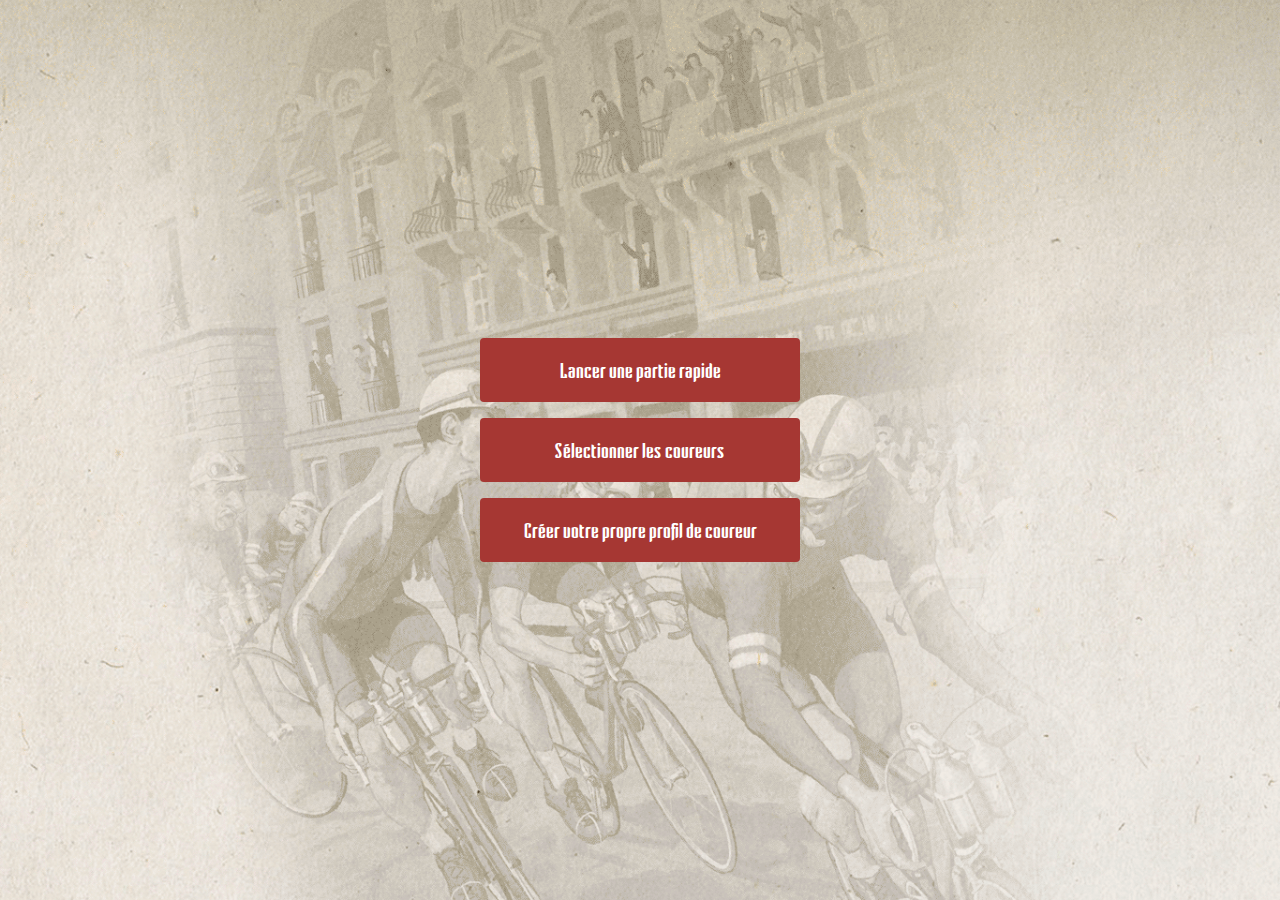
<file: index.html>
<!DOCTYPE html>
<html lang="fr">
<head>
	<meta charset="UTF-8">
	<meta http-equiv="X-UA-Compatible" content="IE=edge">
	<meta name="viewport" content="width=device-width, initial-scale=1.0">
	<meta name="theme-color" content="#000" />
	<title>Flamme Rouge Deck Manager</title>

	<link rel="stylesheet" href="style.css">

	<link rel="manifest" href="manifest.webmanifest">
</head>
<body>

	<div id="app-container" style="display: flex; justify-content: center; align-items: center; height: 100vh; ">
		<div class="nav-links-container" style="">
			<a href="play.html">Lancer une partie rapide</a>
			<a href="select.html">Sélectionner les coureurs</a>
			<a href="custom.html">Créer votre propre profil de coureur</a>
		</div>

	</div>

</body>
</html>
</file>
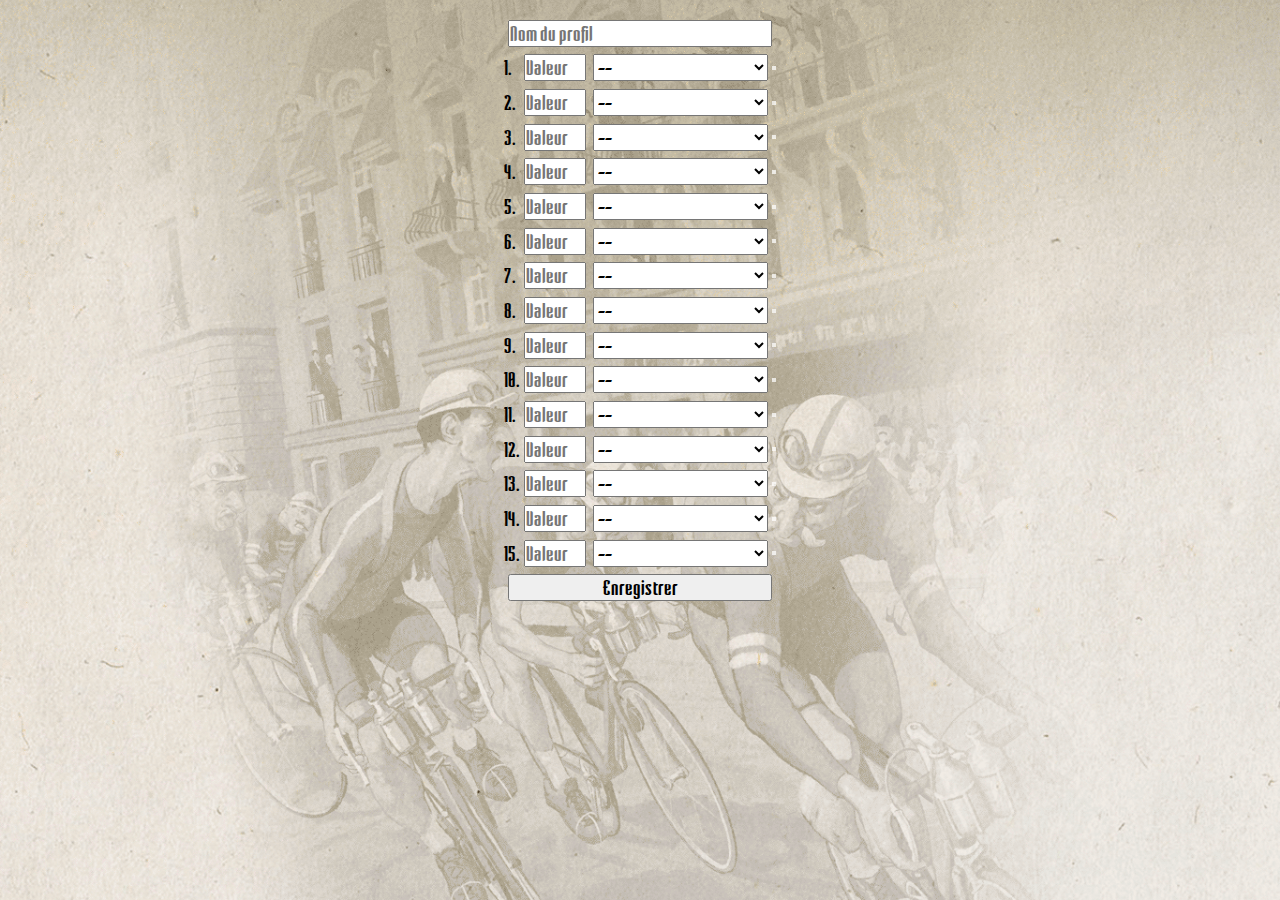
<file: custom.html>
<!DOCTYPE html>
<html lang="fr">
<head>
	<meta charset="UTF-8">
	<meta http-equiv="X-UA-Compatible" content="IE=edge">
	<meta name="viewport" content="width=device-width, initial-scale=1.0">
	<meta name="theme-color" content="#000" />
	<title>Flamme Rouge Deck Manager</title>

	<link rel="stylesheet" href="style.css">

	<link rel="manifest" href="manifest.webmanifest">


	<style>
		body {
			height: auto;
    		width: auto;
		}
		#app-container {
			padding: 1em; 
		}

		form {
			display: flex; 
			flex-direction: column;
			width: 100%; 
		}
		input, select, label {
			font-size: 1.2em;
		}
		input, select {
			margin: .2em; 

		}


		.rider-form {
			margin: auto; 
		}

		.single-card-selector {
			display: flex;
			align-items: center;
		}
		.single-card-selector label {
			width: 16px;
		}

		.select-number {
			text-align: center;
			width: 62px;
		}

		span.special-notice {
			background: #ffffffb8;
			padding: 2px;
			font-family: sans-serif;
			font-size: 12px;
		}



	</style>
</head>
<body>

	<div id="app-container">
		<div class="rider-form">
			<form id="deck1">
				<input type="text" placeholder="Nom du profil" id="deck-name" name="deck-name">
				<template>
					<div id="card-1">
						<label>1.</label>
						<input type="number" name="value1">
						<select id="special1">
							<option value="">--</option>
							<option value="montagne">Montagne</option>
							<option value="super montagne">Super Montagne</option>
							<option value="aspiration en montagne">Aspiration en montagne</option>
							<option value="récupération">Récupération</option>
							<option value="endurance">Endurance</option>
							<option value="pas de fatigue">Pas de fatigue</option>
							<option value="super aspiration">Super aspiration</option>
							<option value="pas d'aspiration">Pas d'aspiration</option>
							<option value="descente">Descente</option>
							<option value="file supplémentaire">File supplémentaire</option>
							<option value="attaque fulgurante">Attaque fulgurante</option>
						</select>
						<span class="special-notice"></span>
						<button onclick="addSelectSpecial(event);">Ajouter</button>
					</div>
				</template>
				
			</form>


		</div>
	</div>


	<script>

		const specials = {
			'montagne': {
				name: "Montagne", 
				notice: "La limite de mouvement en ascension est de 6 cases au lieu de 5 // Le coureur se déplace de 6 cases s'il passe par au moins une case Ascension"
			},
			'super montagne': {
				name: "Super montagne", 
				notice: "La limite de mouvement en ascension est de 7 cases au lieu de 5 // Le coureur se déplace de 7 cases s'il passe par au moins une case Ascension"
			}, 
			'récupération': {
				name: 'Récupération', 
				notice: "Suppression d'une carte fatigue présente dans la pile des cartes recylclées (sans effet si aucune carte fatigue n'y est présente)"
			}, 
			'super aspiration': {
				name:"Super aspiration",
				notice: "Le coureur bénéficie de 2 cases d'aspiration au lieu d'une seule"
			}, 
			'endurance': {
				name:"Endurance",
				notice: "La carte jouée est remise dans la pile des cartes recyclées"
			}, 
			'descente': {
				name:"Descente",
				notice: "Le déplacement en descente est de 7 cases au lieu de 5"
			}, 
			'file supplémentaire': {
				name:"File supplémentaire",
				notice: "Le coureur peut bénéfier d'une file supplémentaire s'il termine son mouvement sur une case déjà complètement occupée"
			}, 
			"pas d'aspiration": {
				name:"Pas d'aspiration",
				notice: "Le coureur ne permet pas à un autre coureur de bénéficer de son aspiration"
			}, 
			"aspiration en montagne": {
				name:"Aspiration en montagne",
				notice: "Le coureur peut bénéficier de l'aspiration donnée par un autre coureur même s'il est en ascension"
			}, 
			"pas de fatigue": {
				name:"Pas de fatigue",
				notice: "Le coureur ne prend pas de fatigue lors de cet tour"
			}, 
			"attaque fulgurante": {
				name:"Attaque fulgurante",
				notice: "Le coureur se déplace en premier quelle que soit sa position actuelle"
			}
		}; 


		// add forms elts : 
		for (let i = 1; i <= 15; i++) {
			let newInsert = `
				<div id="card-${i}" class="single-card-selector">
					<label>${i}.</label>
					<input id="value${i}" type="number" name="value${i}" class="select-number" placeholder="Valeur">
					<select id="special${i}" class="select-special" name="special${i}">
						<option value="">--</option>
						<option value="montagne">Montagne</option>
						<option value="super montagne">Super Montagne</option>
						<option value="aspiration en montagne">Aspiration en montagne</option>
						<option value="récupération">Récupération</option>
						<option value="endurance">Endurance</option>
						<option value="pas de fatigue">Pas de fatigue</option>
						<option value="super aspiration">Super aspiration</option>
						<option value="pas d'aspiration">Pas d'aspiration</option>
						<option value="descente">Descente</option>
						<option value="file supplémentaire">File supplémentaire</option>
						<option value="attaque fulgurante">Attaque fulgurante</option>
					</select>
					<span class="special-notice"></span>
					<!-- <button onclick="addSelectSpecial(event);">Ajouter</button> -->
				</div>`; 

			document.getElementById('deck1').insertAdjacentHTML('beforeend', newInsert); 
		}
		document.getElementById('deck1').insertAdjacentHTML('beforeend', '<input type="submit" value="Enregistrer">'); 

		// update notices : 
		document.querySelectorAll('select').forEach(select => {
			select.addEventListener('change', event => {
				const value = event.target.value; 
				const noticeContainer = event.target.parentElement.querySelector('.special-notice'); 

				if (specials[value]) {
					console.log(specials[value].notice); 
					noticeContainer.textContent = specials[value].notice; 
				} else  {
					noticeContainer.textContent = ''; 
				}
			})
		})




		// Submit FORM : 
		const form1 = document.getElementById('deck1'); 
		form1.addEventListener('submit', event => {
			event.preventDefault(); 
			let data = new FormData(form1); 
			let list_of_cards = []; 
			for (let i = 1; i <= 15; i++) { 
				list_of_cards.push({value: (data.get('value' + i)), special: (data.get('special' + i)) }); 
			}

			// save :
			let existingDecks = JSON.parse(localStorage.getItem('saved-decks')) || []; 
			existingDecks.push({name: data.get('deck-name'), cards: list_of_cards }); 

			localStorage.setItem('saved-decks', JSON.stringify(existingDecks)); 
		})


		function prefillFormWithDeck(deck) {
			document.getElementById('deck-name').value = deck.name; 
			for (let i = 1; i <= 15; i++) {
				document.getElementById('value' + i).value = deck.cards[i].value; 
				document.getElementById('special' + i).value = deck.cards[i].special; 
			}
		}

		
	</script>

</body>
</html>
</file>
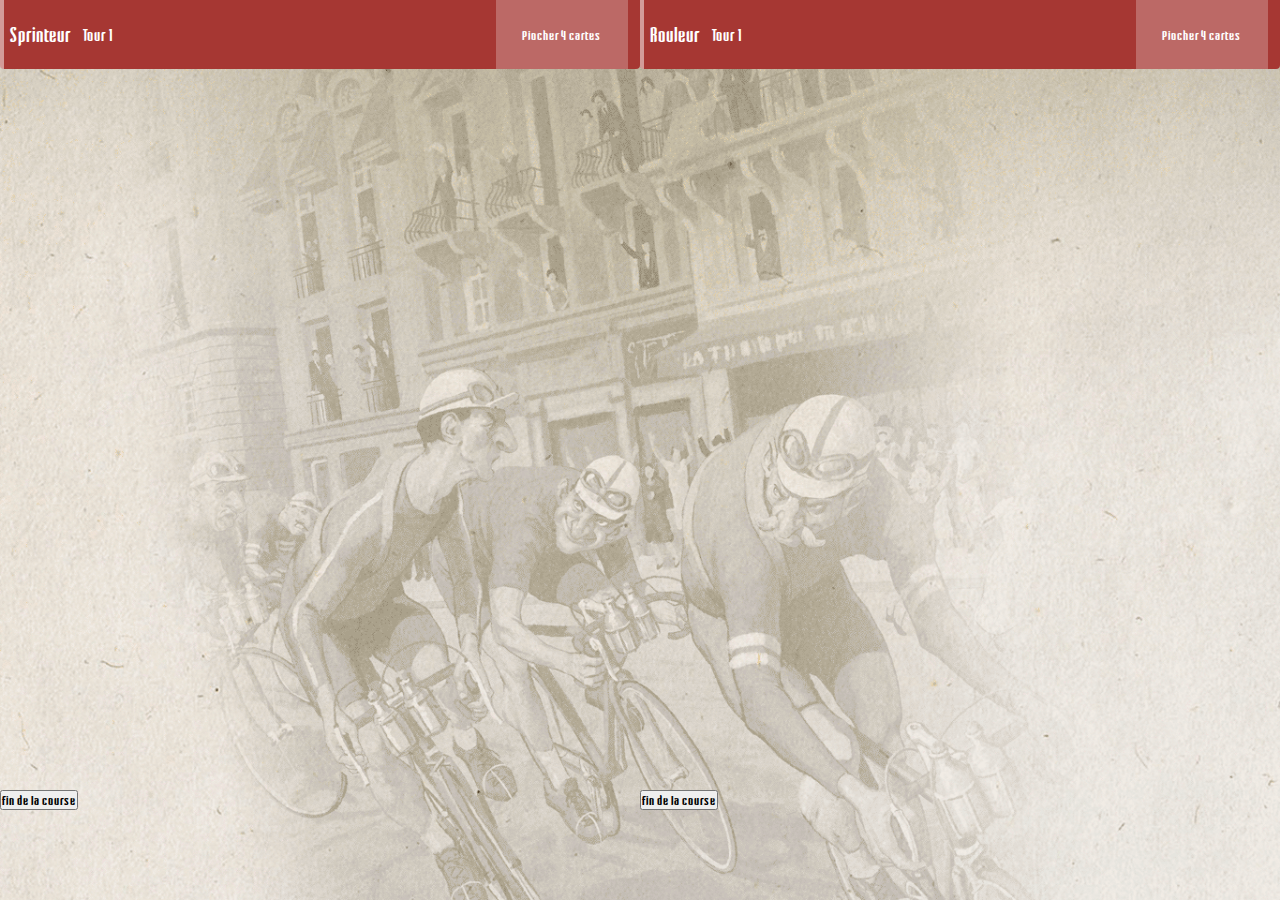
<file: play.html>
<!DOCTYPE html>
<html lang="fr">
<head>
	<meta charset="UTF-8">
	<meta http-equiv="X-UA-Compatible" content="IE=edge">
	<meta name="viewport" content="width=device-width, initial-scale=1.0">
	<meta name="theme-color" content="#000" />
	<title>Flamme Rouge Deck Manager</title>

	<link rel="stylesheet" href="style.css">

	<link rel="manifest" href="manifest.webmanifest">
</head>
<body>

	<div id="app-container">
	</div>

	
	

	<script src="Card.js"></script>
	<script src="Deck.js"></script>
	<script>		
		const customDecks = JSON.parse(localStorage.getItem('saved-decks')) || []; 
		function getDeckByName(name) {
			for (let i in customDecks) {
				if (customDecks[i]['name'] === name) {
					return customDecks[i]; 
				}
			}
			return 'not-found'; 
		}
		
		// INIT RACER WITH PARAMS IN URL : 
		if (location.hash) {
			let cleanHash = location.hash.replace('#', ""); 
			let params = new URLSearchParams(cleanHash); 
			let names = params.get('names').split(';'); 
			let profiles = params.get('profiles').split(';'); 
			let color = params.get('color'); 
			
			for (let i = 0; i < 2; i++) {
				let deck_of_cards = []; 
				if (Deck.racersProfiles()[profiles[i]]) {
					deck_of_cards = Deck.racersProfiles()[profiles[i]]; 
				} else {
					let list_of_cards = getDeckByName(profiles[i]).cards; 
					list_of_cards.forEach(card => {
						deck_of_cards.push(new Card(card.value, card.special)); 
					})
				}
				const newRider = new Deck(names[i], color, deck_of_cards); 
				newRider.init();
			}
		} else { // Default configuration : 1 sprinteur + 1 rouleur 
			const sprinteur = new Deck('Sprinteur', 'red', Deck.racersProfiles()['sprinteur']); 
			sprinteur.init(); 
			const rouleur = new Deck('Rouleur', 'red', Deck.racersProfiles()['rouleur']); 
			rouleur.init(); 
		}
		

		// test : 
		// const test = new Deck("Test", "purple", Deck.racersProfiles()['pur_grimpeur']); 
		// test.init(); 
		// console.log(test); 







		// Util function
		function checkParentsID(node, id) {
			if (node && node.id === id) {
				return true; 
			} else if (node && node.id !== id) {
				let parent = node.parentElement; 
				return checkParentsID(parent, id); 
			} else {
				return false; 
			}
		}
		





		// allow to check hidden played card by contextmenu action : 
		window.addEventListener('contextmenu', event => {
			console.log(event.target); 
			if (event.target.classList.contains('hidden')) {
				event.preventDefault(); 
				alert(event.target.dataset.value); 
			}
		}); 


	

	</script>

	<script>
		//install sw : 
		if ("serviceWorker" in navigator) {
			navigator.serviceWorker.register("sw.js", {scope: './'} ).then(registration => {
				console.log("SW Registred!");
				console.log(registration);
			}).catch(error => {
				console.log("SW Failed!");
				console.log(error)
			}); 
		} 
	</script>
</body>
</html>
</file>
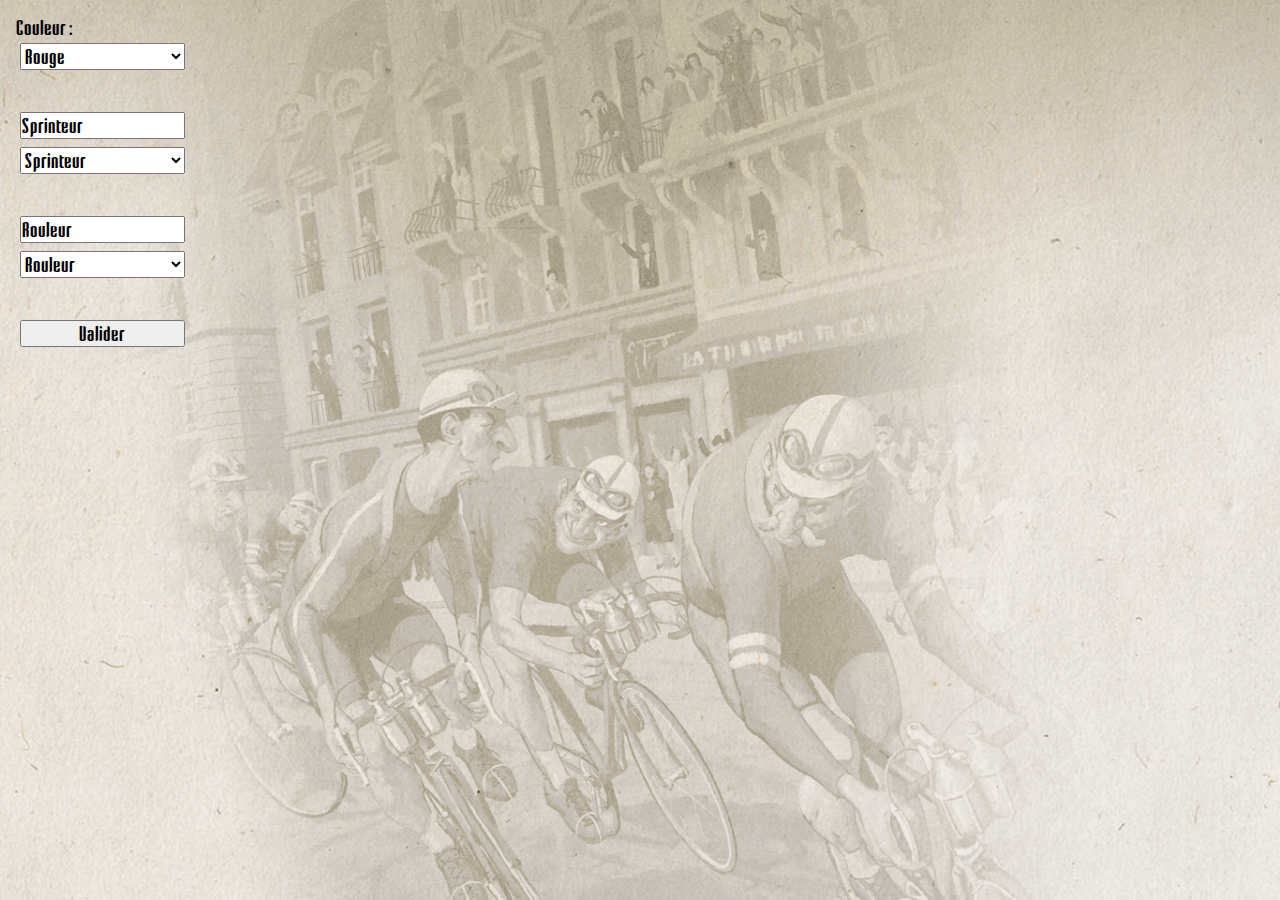
<file: select.html>
<!DOCTYPE html>
<html lang="fr">
<head>
	<meta charset="UTF-8">
	<meta http-equiv="X-UA-Compatible" content="IE=edge">
	<meta name="viewport" content="width=device-width, initial-scale=1.0">
	<meta name="theme-color" content="#000" />
	<title>Flamme Rouge Deck Manager</title>

	<link rel="stylesheet" href="style.css">

	<link rel="manifest" href="manifest.webmanifest">


	<style>
		#app-container {
			padding: 1em; 
		}

		form {
			display: flex; 
			flex-direction: column;
			width: 100%; 
		}
		input, select, label {
			font-size: 1.2em;
		}
		input, select {
			margin: .2em; 

		}
		select {
			margin-bottom: 2em;
		}
	</style>
</head>
<body>

	<div id="app-container">
		<div class="rider-form">
			<form action="" id="select-form">
				<label for="team-color">Couleur : </label>
				<select name="team-color">
					<option value="red">Rouge</option>
					<option value="blue">Bleu</option>
					<option value="green">Vert</option>
					<option value="black">Noir</option>
					<option value="pink">Rose</option>
					<option value="purple">Violet</option>
				</select>

				<!-- <label for="rider1">Coureur A : </label> -->
				<input type="text" name="name1" placeholder="Nom" value="Sprinteur">
				<select name="profile1" class="profileSelector">
					<option value="sprinteur">Sprinteur</option>
					<option value="polyvalent">Polyvalent</option>
					<option value="flahute">Flahute</option>
					<option value="descender">Descendeur</option>
				</select>

				<!-- <label for="rider2">Coureur B : </label> -->
				<input type="text" name="name2" placeholder="Nom" value="Rouleur">
				<select name="profile2" class="profileSelector">
					<option value="rouleur">Rouleur</option>
					<option value="puncheur">Puncheur</option>
					<option value="grimpeur">Grimpeur</option>
					<option value="flandrien">Flandrien</option>
					<option value="domestique">Domestique</option>
					<option value="pur_grimpeur">Pur grimpeur</option>
				</select>

				<input type="submit" value="Valider">
			</form>


		</div>
	</div>


	<script>

		// Handle form submit : 
		const form = document.getElementById('select-form'); 
		form.addEventListener('submit', event => {
			event.preventDefault(); 
			console.log(event.target); 
			let data = new FormData(form); 
			window.location.href = `play.html#names=${data.get('name1')};${data.get('name2')}&profiles=${data.get('profile1')};${data.get('profile2')}&color=${data.get('team-color')}`; 
		})


		// Handle custom decks : 
		const customDecks = JSON.parse(localStorage.getItem('saved-decks')) || []; 

		document.querySelectorAll('.profileSelector').forEach(select => {
			select.insertAdjacentHTML('beforeend', addCustomDecksToSelectLists()); 
		})
 

		function addCustomDecksToSelectLists() {
			if (!customDecks.length) { return }
			let output = ''; 
			customDecks.forEach(deck => {
				// console.log(deck['name']); 
				output += `<option value="${encodeURI(deck['name'])}">${deck['name']} <em>(personnalisé)</em></option>`; 
			})
			return output; 
		}


		function getDeckByName(name) {
			for (let i in customDecks) {
				if (customDecks[i]['name'] === name) {
					return customDecks[i]; 
				}
			}
			return 'not-found'; 
		}

		
	</script>

</body>
</html>
</file>
<file: style.css>
@font-face {
    font-family: 'Verve';
    src: url('verve.ttf');
    font-weight: normal;
    font-style: normal;
}

* {
	margin: 0; 
	padding: 0; 
	box-sizing: border-box;
	font-family: 'Verve';
}

body {
	background-color: #fff7e5; 
	background-image: url(background.gif);
    background-size: cover;
    background-repeat: no-repeat;
	background-attachment: fixed;
    height: 100vh;
    width: 100vw;
    background-position: center bottom;
	font-family: 'Verve', sans-serif;
}

.small-text {
	font-size: 18px;
    text-shadow: none;
    background: #b76565;
    display: block;
    width: 100%;
    color: white;
}

.green {
	background-color:  #177c17;
}
.blue {
	background-color:  #0c46b3;
}
.red {
	background-color:  #a63733;
}
.black {
	background-color:  #3f3f3f;
}
.pink {
	background-color: #FF80AB;
}
.purple {
	background-color: #810c81; 
}


#app-container {
	display: flex;
    flex-wrap: wrap;
}




.nav-links-container {
	display: flex; 
	flex-direction: column; 
}
.nav-links-container a {
	color: #fff; 
	text-decoration: none;
	display: block;
	padding: 1em;
	text-align: center;
	width: 320px;
	background-color: #a63733;
	border-radius: 4px;
	margin: .4em 0;
	font-size: 1.25em; 
	transition: all 240ms ease;
}
.nav-links-container a:active {
	background-color: #810c81;
}




/* ======================================================================
PLAY
======================================================================= */

.deck-container {
	width: 50%;
}

.name-container {
	/* font-variant: small-caps; */
	font-size: 1.2em; 
}




.pickbtn-container {
	/* height: 20vh; */
	width: 100%; 
	display: flex; 
	justify-content: center;
	align-items: center;
	border-left: solid 4px rgba(255,255,255,0.5);
	padding-left: 6px;
}
.tour-counter {
	margin-right: auto; 
	margin-left: 12px; 
}
#pickcards-button {
	margin-right: 12px;
	padding: 2em;
	border: none; 
	background-color: rgba(255,255,255,0.25);
	cursor: pointer;
	height: 90%;
}
#pickcards-button:active {
	background-color: rgba(255,255,255,0.55);
}

#cardchoice-container {
	width: 100%; 
	height: 80vh;
	display: flex; 
	flex-wrap: wrap;
	justify-content: center;
}

.cardchoice-style {
	width: calc( 50% - 24px ); 
	height: calc(40vh - 24px); 
	background-size: cover;
	background-position: center;
	display: flex;
	flex-direction: column;
    justify-content: center;
    align-items: center;
	/* font-family: 'Gill Sans MT'; */
	text-align: center;
	color: #fff;
	text-decoration: none;
	font-size: 4em; 
	margin: 12px;
    border-radius: 12px;
    box-shadow: 2px 2px 8px rgba(0,0,0,.25); 
	text-shadow: 1px 1px 3px rgba(0,0,0,.95); 
	background: radial-gradient(wheat, #f9cda6);
    border: solid white 8px;
	transition: all ease 240ms;
}
.cardchoice-style:hover {
	transform: scale(1.05); 
	box-shadow: 4px 4px 16px rgba(0,0,0,.15);
}
.cardchoice-style--hidden {
	background: radial-gradient(transparent, brown);
    background-image: url(background.gif);
    background-size: cover;
    background-position: center bottom;
}
.cardchoice-style.exhaustion {
	background: radial-gradient(rgb(248, 22, 2), #a50202);
}

.btn-exhaustion {
	margin: 12px; 
	height: 48px; 
	width: 220px;
}
#add-exhaustion {
	font-weight: bold;
}
#skip-exhaustion {
	opacity: .85; 
	font-style: italic;
}
</file>
